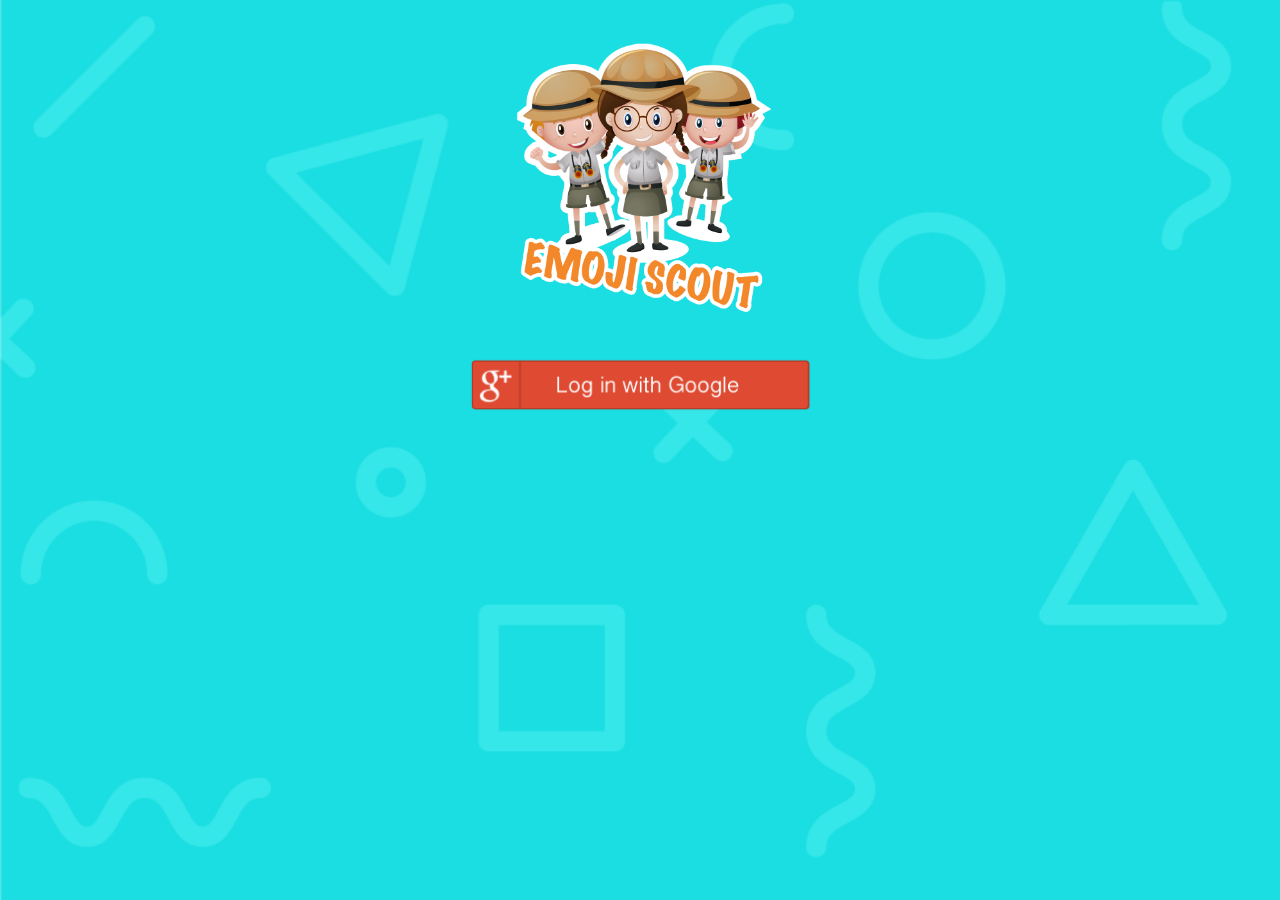
<file: index.html>
<!DOCTYPE html>
<html lang="en">
<head>
    <meta charset="UTF-8">
    <meta name="viewport" content="width=device-width, initial-scale=1.0">
 <script src="js/firebase-app.js"></script>
    <title>Login</title>
    <!-- Latest compiled and minified CSS -->
    <link rel="stylesheet" href="https://maxcdn.bootstrapcdn.com/bootstrap/3.3.7/css/bootstrap.min.css">

    <!-- jQuery library -->
    <script src="https://ajax.googleapis.com/ajax/libs/jquery/3.3.1/jquery.min.js"></script>

    <!-- Latest compiled JavaScript -->
    <script src="https://maxcdn.bootstrapcdn.com/bootstrap/3.3.7/js/bootstrap.min.js"></script>
    <script src="https://apis.google.com/js/platform.js" async defer></script>
   
    <script src="js/firebase.js"></script>


    <style>
        .bg{
            background-image: url("page1/emoji-1A.png");
            background-size: cover;

        }
        .logo{
            width:350px;
        }
        .login{
            cursor: pointer;
            width:350px;
        }
    </style>
    <script>
        // Initialize Firebase
        let config = {
            apiKey: "AIzaSyBzJhjPTm8O_pdF3u7JCkFnYjhArX3Fte4",
            authDomain: "scout-game.firebaseapp.com",
            databaseURL: "https://scout-game.firebaseio.com",
            projectId: "scout-game",
            storageBucket: "scout-game.appspot.com",
            messagingSenderId: "277037324529"
        };
        firebase.initializeApp(config);
    </script>
    <script src="js/firebase-auth.js"></script>
<script>

    googleSignIn = () => {
        base_provider = new firebase.auth.GoogleAuthProvider();

        firebase.auth().signInWithPopup(base_provider).then(function (result) {
            console.log(result);
            console.log(result.additionalUserInfo.profile.email);
            console.log("success... google account linked")
            userId= firebase.auth().currentUser.uid;
          //  user.sendId(userId);

            fb=firebase.database();
            fb.ref('scout-game/').on('value',function(snapshot){
                snapshot.forEach(function (childSnapshot){
                    if(childSnapshot.key===userId){
                        window.location.href = 'Players.html' + '#' + userId;
                    }else{
                        window.location.href = 'NewPlayer.html' + '#' + userId;
                    }
                });
                });

        }).catch(function (err) {
            console.log(err);
            console.log("failed to do")
        })
    }

</script>
</head>
<script>

</script>
<body class="bg">
<div class="container-fluid" >


        <div class="col-sm-12" align="center">
        <img src="page1/emoji-scout-1st-page-sticker.png" alt="sticker"  class="logo" >
        </div>

    <div class="col-sm-12" align="center">
    <img src="page1/emoji-1-button-google.png" alt="google" onclick="googleSignIn()" class="login">
    </div>

</div>

</body>
</html>
</file>
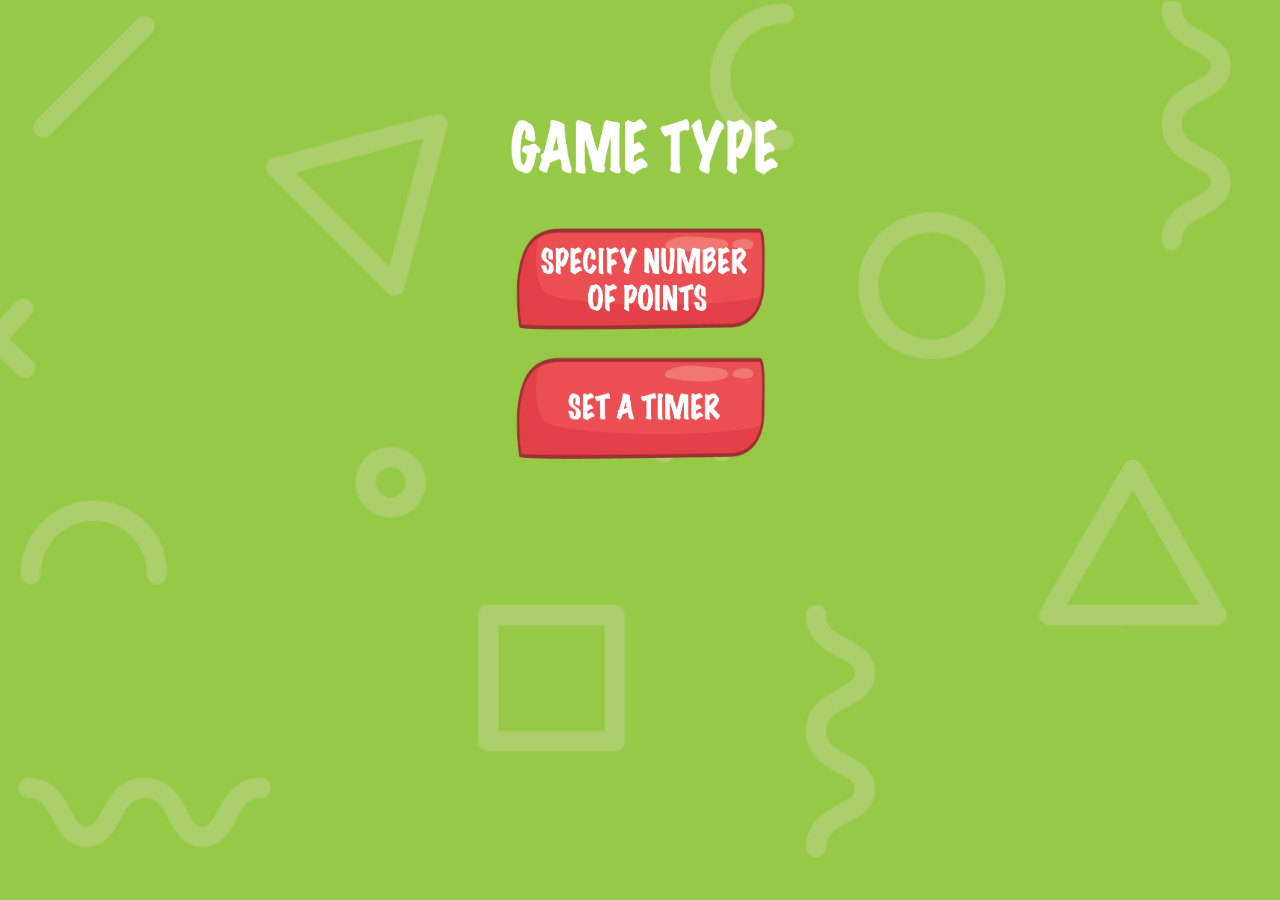
<file: GameType.html>
<!DOCTYPE html>
<html lang="en">
<head>
    <meta charset="UTF-8">
    <meta name="viewport" content="width=device-width, initial-scale=1.0">
    <title>Game Type</title>
       <!-- Latest compiled and minified CSS -->
    <link rel="stylesheet" href="https://maxcdn.bootstrapcdn.com/bootstrap/3.3.7/css/bootstrap.min.css">

    <!-- jQuery library -->
    <script src="https://ajax.googleapis.com/ajax/libs/jquery/3.3.1/jquery.min.js"></script>

    <!-- Latest compiled JavaScript -->
    <script src="https://maxcdn.bootstrapcdn.com/bootstrap/3.3.7/js/bootstrap.min.js"></script>

    <script>


    </script>

    <style>
        .bg{
            background-image: url("page6/emoji-6-background.png");
            background-size: cover;
        }
        .title-img{
            width:360px;
            height:110px;
            margin-top: 100px;
        }
        .button-image{
            position: relative;
            right:10px;
            top:10px;
            width:360px;
            height:110px;
        }
        button{
            background-color: rgba(255,255,255,0);
            width:360px;
            height:110px;
            border: solid;
            border-color: rgba(255,255,255,0);
        }

    </style>
    <script>
        let userId = window.location.hash.substring(1);

       function setATimer() {
          window.location.href = 'SetATimer.html' + '#' + userId;


        }
    </script>
</head>
<body class="bg">
<div class="container-fluid">

    <div class="title" align="center">
       <img src="page6/emoji-6-title.png" class="title-img"> <br>
    </div>
    <div align="center">
        <button> <a href="NumberOfPlayers.html"><img src="page6/emoji-6-points-button.png" class="button-image"></a></button><br><br>
        <button><img src="page6/emoji-6-timer-button.png" class="button-image" onclick="setATimer()"></button>
    </div>


</div>
</body>
</html>
</file>
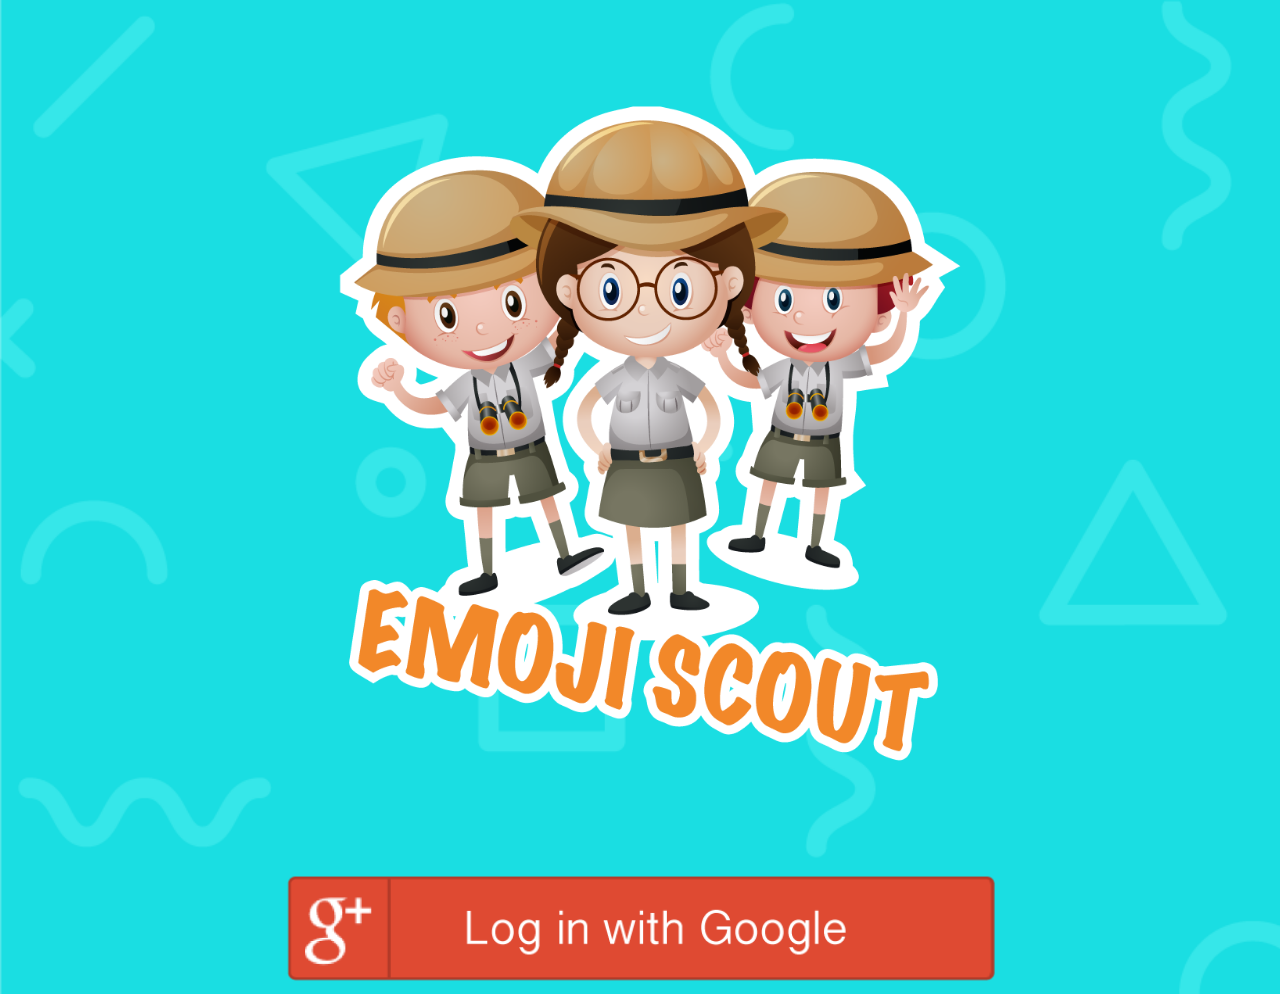
<file: login.html>
<!DOCTYPE html>
<html lang="en">
<head>
    <meta charset="UTF-8">
    <meta name="viewport" content="width=device-width, initial-scale=1.0">

    <title>Login</title>
    <!-- Latest compiled and minified CSS -->
    <link rel="stylesheet" href="https://maxcdn.bootstrapcdn.com/bootstrap/3.3.7/css/bootstrap.min.css">

    <!-- jQuery library -->
    <script src="https://ajax.googleapis.com/ajax/libs/jquery/3.3.1/jquery.min.js"></script>

    <!-- Latest compiled JavaScript -->
    <script src="https://maxcdn.bootstrapcdn.com/bootstrap/3.3.7/js/bootstrap.min.js"></script>
    <script src="https://apis.google.com/js/platform.js" async defer></script>
    <script src="js/firebase-app.js"></script>
    <script src="js/firebase.js"></script>


    <style>
        .bg{
            background-image: url("page1/emoji-1A.png");
            background-size: cover;
        }
        .sign{
            cursor: pointer;
        }
    </style>
    <script>
        // Initialize Firebase
        let config = {
            apiKey: "AIzaSyBzJhjPTm8O_pdF3u7JCkFnYjhArX3Fte4",
            authDomain: "scout-game.firebaseapp.com",
            databaseURL: "https://scout-game.firebaseio.com",
            projectId: "scout-game",
            storageBucket: "scout-game.appspot.com",
            messagingSenderId: "277037324529"
        };
        firebase.initializeApp(config);
    </script>
    <script src="js/firebase-auth.js"></script>
<script>

    googleSignIn = () => {
        base_provider = new firebase.auth.GoogleAuthProvider();

        firebase.auth().signInWithPopup(base_provider).then(function (result) {
            console.log(result);
            console.log(result.additionalUserInfo.profile.email);
            console.log("success... google account linked")
            userId= firebase.auth().currentUser.uid;
          //  user.sendId(userId);

            window.location.href = 'NewPlayer.html' + '#' + userId;

        }).catch(function (err) {
            console.log(err);
            console.log("failed to do")
        })
    }

</script>
</head>
<script>

</script>
<body class="bg">
<div class="container-fluid" >


        <div class="col-sm-12" align="center">
        <img src="page1/emoji-scout-1st-page-sticker.png" alt="sticker" width="70%" height="70%" >
        </div>

    <div class="col-sm-12" align="center">
    <img src="page1/emoji-1-button-google.png" alt="google" width="60%" height="60%" onclick="googleSignIn()" class="sign">
    </div>

</div>

</body>
</html>
</file>
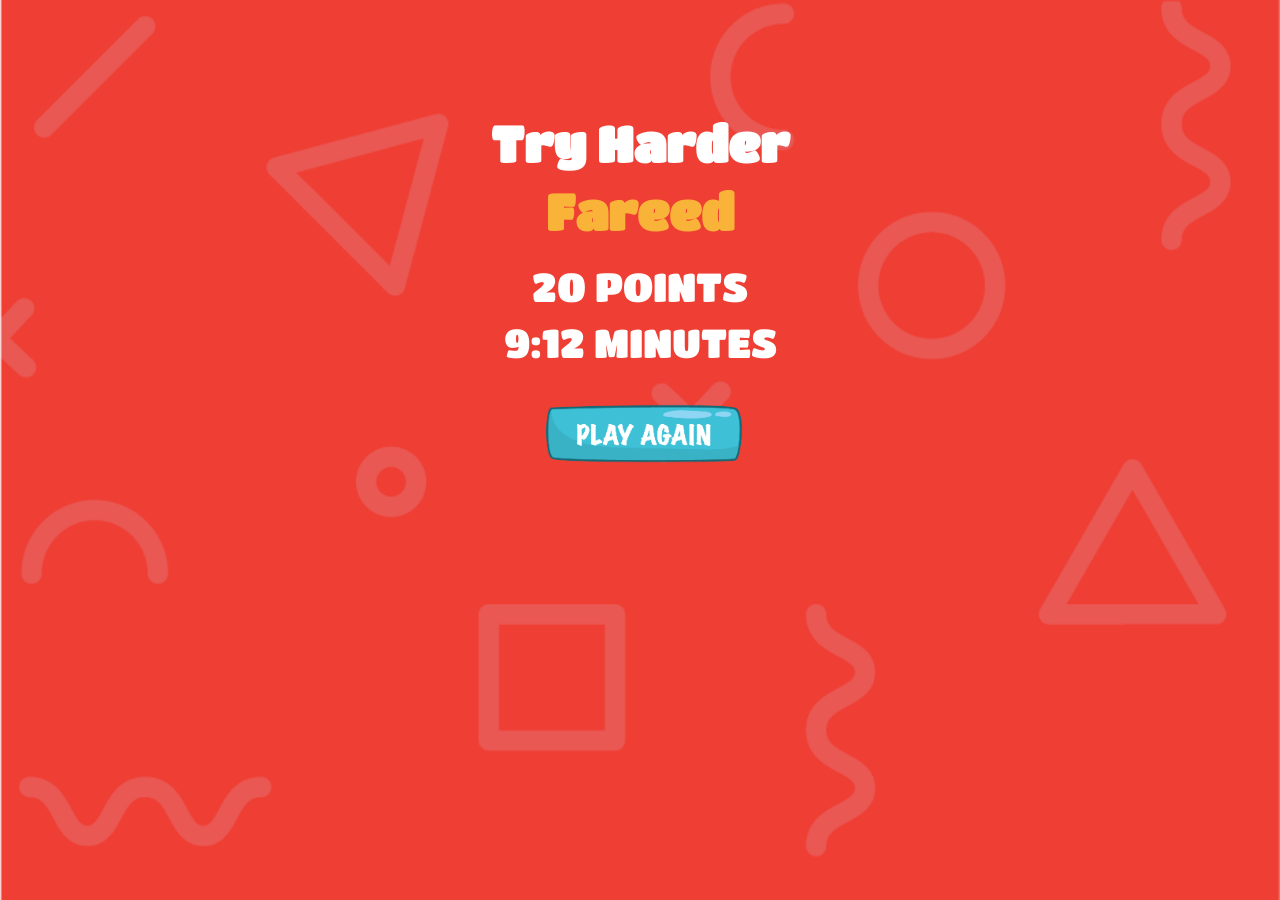
<file: Loser.html>
<!DOCTYPE html>
<html lang="en">
<head>
    <meta charset="UTF-8">
    <link href="https://fonts.googleapis.com/css?family=Fredoka+One|Luckiest+Guy|Permanent+Marker|Titan+One" rel="stylesheet">
    <title>Try Harder</title>
    <style>
        .bg{
            background-image: url("page5/emoji-5-background.png");
            background-size: cover;
        }
        .loser{
            position: relative;
            top:80px;
            color: #ffffff;
            font-family: 'Titan One', cursive;
            font-size: 50px;
        }
        .points,.time{
            position: relative;
            top: 80px;
            color:white;
            font-family: 'Titan One', cursive;
            font-size: 40px;
            margin-top: 10px;

        }
        .buttons{
            position: relative;
            top:120px;
            margin-top: -20px;
        }
        .btn-image{
            width: 380px;
            height: 100px;
        }
    </style>
</head>
<body class="bg">
<div class="container-fluid" >
    <div align="center">
        <h1 class="loser"> Try Harder <br> <span style="color: #fab339; position:relative; top:10px;">Fareed</span></h1>
    </div>
    <div class="points" align="center">
        20  POINTS
    </div>
    <div class="time" align="center">
        9:12  MINUTES
    </div>
    <div align="center" class="buttons">
        <a href="Players.html"><img src="page7/emoji-7-play-again-button.png" class="btn-image"></a>
    </div>

</div>
</body>
</html>
</file>
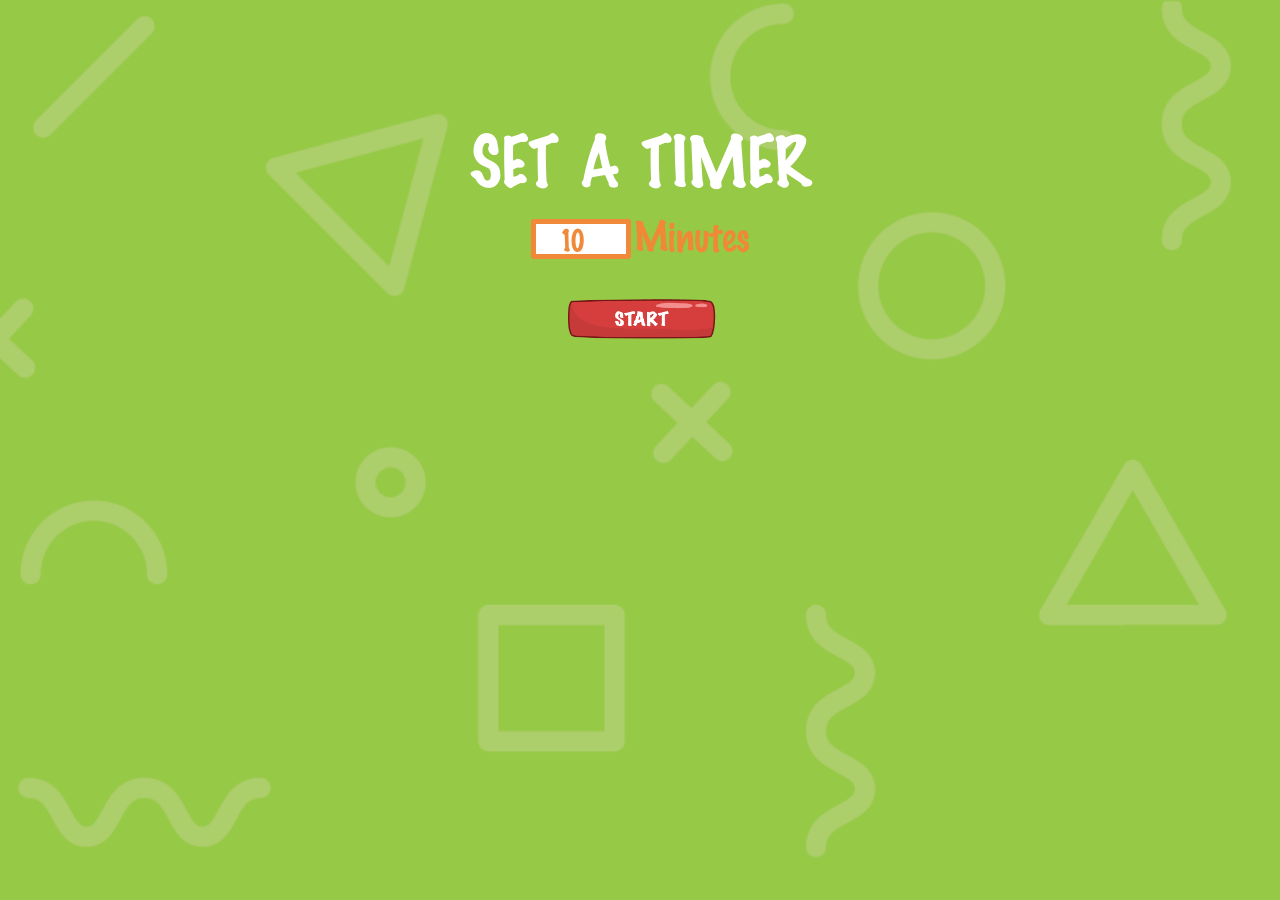
<file: SetATimer.html>
<!DOCTYPE html>
<html lang="en">
<head>
    <meta charset="UTF-8">
    <meta name="viewport" content="width=device-width, initial-scale=1.0">
    <script type="text/javascript" src="https://code.jquery.com/jquery-2.1.1.min.js"></script>
    <link href="https://fonts.googleapis.com/css?family=Gochi+Hand" rel="stylesheet">

    <title>set A Timer</title>
    <!-- Latest compiled and minified CSS -->
    <link rel="stylesheet" href="https://maxcdn.bootstrapcdn.com/bootstrap/3.3.7/css/bootstrap.min.css">

    <!-- jQuery library -->
    <script src="https://ajax.googleapis.com/ajax/libs/jquery/3.3.1/jquery.min.js"></script>

    <!-- Latest compiled JavaScript -->
    <script src="https://maxcdn.bootstrapcdn.com/bootstrap/3.3.7/js/bootstrap.min.js"></script>
<style>
    @font-face {
    font-family: "Marker Felt";
        src: url("fonts/DSMarkerFelt.ttf");

    }
    .bg{
    background-image: url("page6/emoji-6-background.png");
    background-size: cover;
    }
    .title{
        position: relative;
        top:100px;
        font-size: 70px;
        Color:white;
        font-family: 'Marker Felt', cursive;
    }
    .time{
        position:relative;
        top:100px;
        border-color: white;
        border-width: thick;
        border-radius: 3px;
        border-style: solid;
        border-color: rgba(240,136,55,0.98);
        width: 100px;
        height:40px;
        font-size: 30px;
        text-align: center;
        font-family: "Marker Felt", cursive;
        color: rgba(240,136,55,0.98)

    }
    .min{  font-size: 40px;
        position:relative;
        top:100px;
        text-align: right;
        color: #f08837;
        font-family: "Marker Felt", cursive;
    }
    .btn{
        position:relative;
        top:120px;
        width:200px;
        height:70px;
        color: #f08837;
        font-family: "Marker Felt", cursive;
        font-size: 30px;
    }
</style>
    <script>

        let ids = window.location.hash.substring(1);


       playerKey=ids.split('#');
     //  alert(playerKey[1]);

        // min=document.getElementById('min').value;

function start(){
    let minutes=document.getElementById('min').value

    if(playerKey[2]==="1"){
        window.location.href = 'camera1.html' + '#' + ids+"#"+minutes;
    }
    else if(playerKey[2]==="m")
        window.location.href = 'lobby.html' + '#' + ids+"#"+minutes;
}
    </script>
</head>
<body class="bg">

<div class="container-fluid" align="center">

   <h1 class="title">SET A TIMER </h1>
    <div align="center">
    <form class="form-group" method="post">
        <input type="number" id="min" name="time" class="time" min="1" max="15" value="10" required>

        <span class="min">Minutes</span>
        <div class="btndiv" align="center">
       <img src="START-BUTTON-1.png"  onclick="start()" class="btn">
        </div>
    </form>
    </div>
</div>



</body>
</html>
</file>
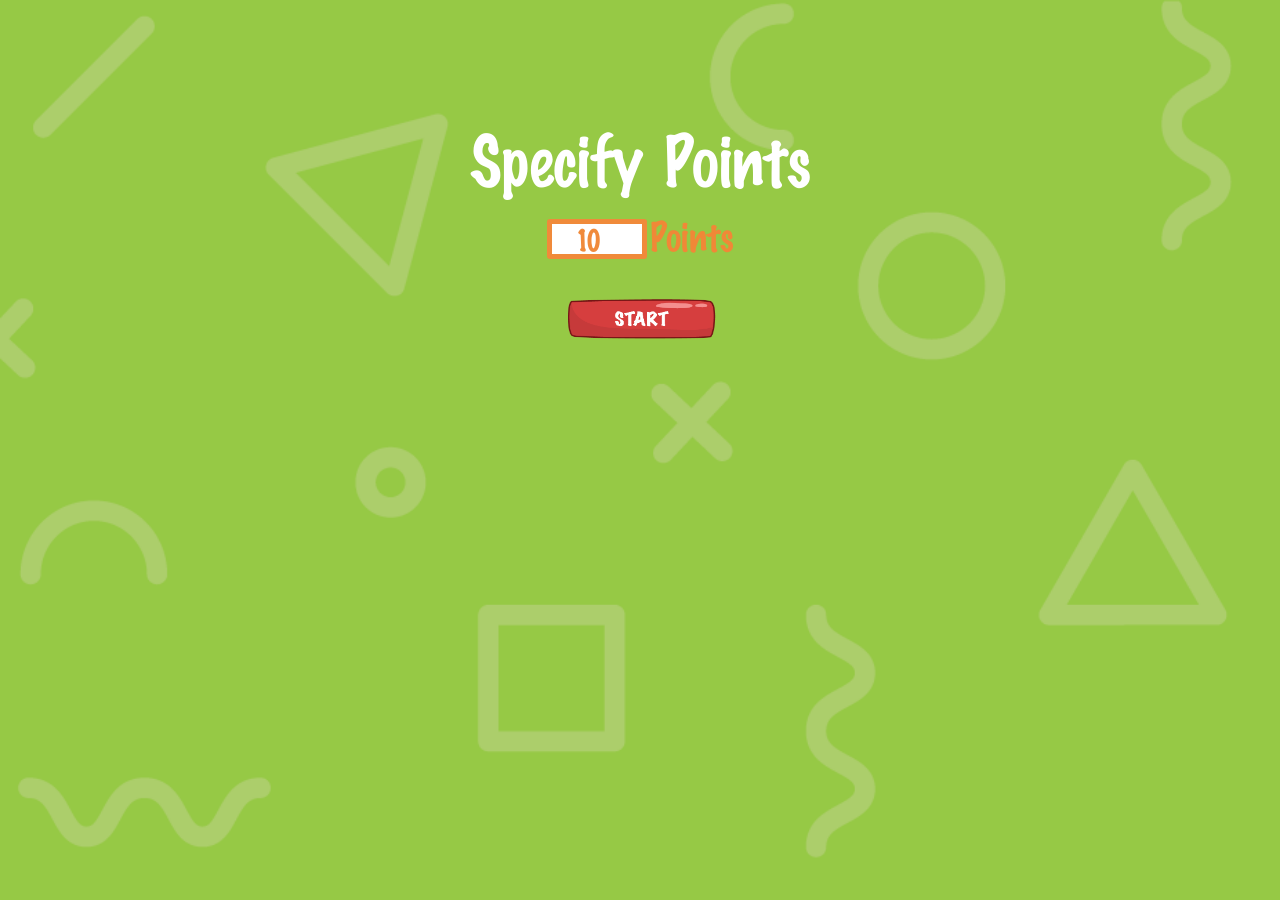
<file: specifyPoints.html>
<!DOCTYPE html>
<html lang="en">
<head>
    <meta charset="UTF-8">
    <meta name="viewport" content="width=device-width, initial-scale=1.0">
    <script type="text/javascript" src="https://code.jquery.com/jquery-2.1.1.min.js"></script>
    <link href="https://fonts.googleapis.com/css?family=Gochi+Hand" rel="stylesheet">

    <title>Specify Points</title>
    <!-- Latest compiled and minified CSS -->
    <link rel="stylesheet" href="https://maxcdn.bootstrapcdn.com/bootstrap/3.3.7/css/bootstrap.min.css">

    <!-- jQuery library -->
    <script src="https://ajax.googleapis.com/ajax/libs/jquery/3.3.1/jquery.min.js"></script>

    <!-- Latest compiled JavaScript -->
    <script src="https://maxcdn.bootstrapcdn.com/bootstrap/3.3.7/js/bootstrap.min.js"></script>
    <style>
        @font-face {
            font-family: "Marker Felt";
            src: url("fonts/DSMarkerFelt.ttf");

        }
        .bg{
            background-image: url("page6/emoji-6-background.png");
            background-size: cover;
        }
        .title{
            position: relative;
            top:100px;
            font-size: 70px;
            Color:white;
            font-family: 'Marker Felt', cursive;
        }
        .pnt{
            position:relative;
            top:100px;
            border-color: white;
            border-width: thick;
            border-radius: 3px;
            border-style: solid;
            border-color: rgba(240,136,55,0.98);
            width: 100px;
            height:40px;
            font-size: 30px;
            text-align: center;
            font-family: "Marker Felt", cursive;
            color: rgba(240,136,55,0.98)

        }
        .points{  font-size: 40px;
            position:relative;
            top:100px;
            text-align: right;
            color: #f08837;
            font-family: "Marker Felt", cursive;
        }
        .btn{
            position:relative;
            top:120px;
            width:200px;
            height:70px;
            color: #f08837;
            font-family: "Marker Felt", cursive;
            font-size: 30px;
        }
    </style>
    <script>

        let ids = window.location.hash.substring(1);


        playerKey=ids.split('#');
        //  alert(playerKey[1]);

        // min=document.getElementById('min').value;

        function start(){
            let points=document.getElementById('points').value;

            if(playerKey[2]==="1"){
                window.location.href = 'camera1.html' + '#' + ids+"#"+points;
            }
            else if(playerKey[2]==="m")
            window.location.href = 'lobby.html' + '#' + ids+"#"+points;
        }
    </script>
</head>
<body class="bg">

<div class="container-fluid" align="center">

    <h1 class="title">Specify Points </h1>
    <div align="center">
        <form class="form-group" method="post">
            <input type="number" id="points" name="time" class="pnt" min="5" max="30" value="10" required>

            <span class="points">Points</span>
            <div class="btndiv" align="center">
                <img src="START-BUTTON-1.png"  onclick="start()" class="btn">
            </div>
        </form>
    </div>
</div>



</body>
</html>
</file>
